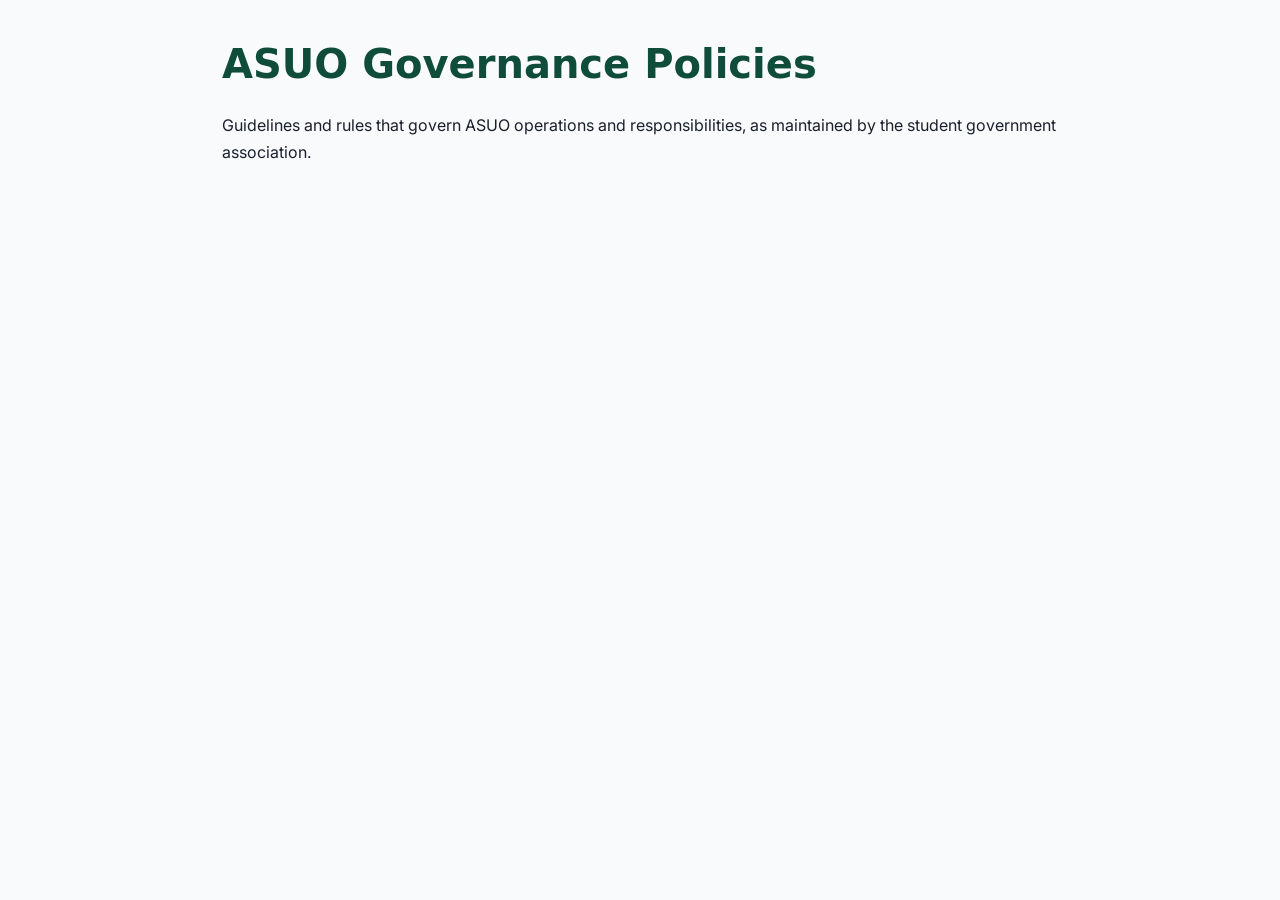
<file: asuogivernance policies .html>
<!DOCTYPE html>
<html lang="en">
<head>
  <meta charset="UTF-8">
  <title>ASUO Governance Policies — SGES</title>
  <meta name="viewport" content="width=device-width, initial-scale=1">
  <link href="https://fonts.googleapis.com/css2?family=Inter:wght@300;400;600;700&display=swap" rel="stylesheet">
  <link rel="stylesheet" href="asuogivernance policies .css">
</head>
<body>
  <h1>ASUO Governance Policies</h1>
  <p>Guidelines and rules that govern ASUO operations and responsibilities, as maintained by the student government association.</p>
  <!-- Link out to your hosted PDFs or policy pages when ready -->
</body>
</html>
</file>
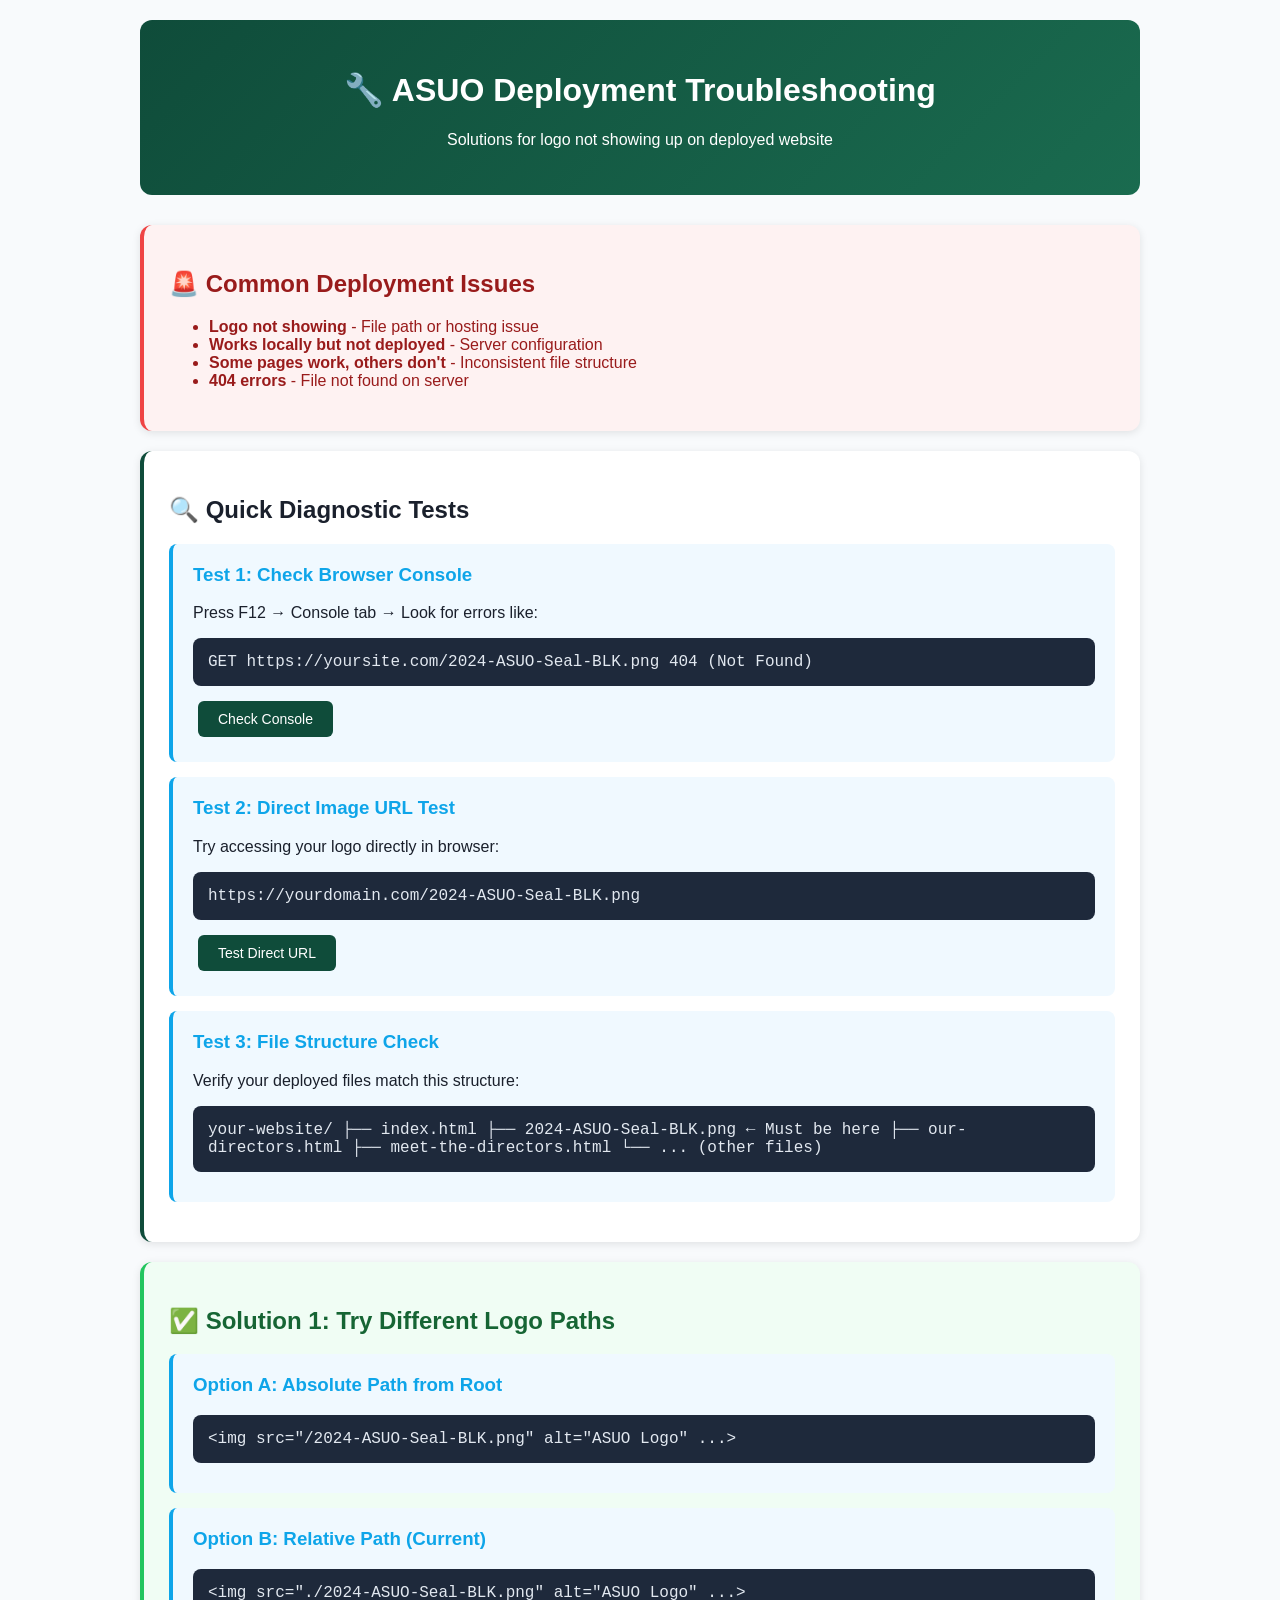
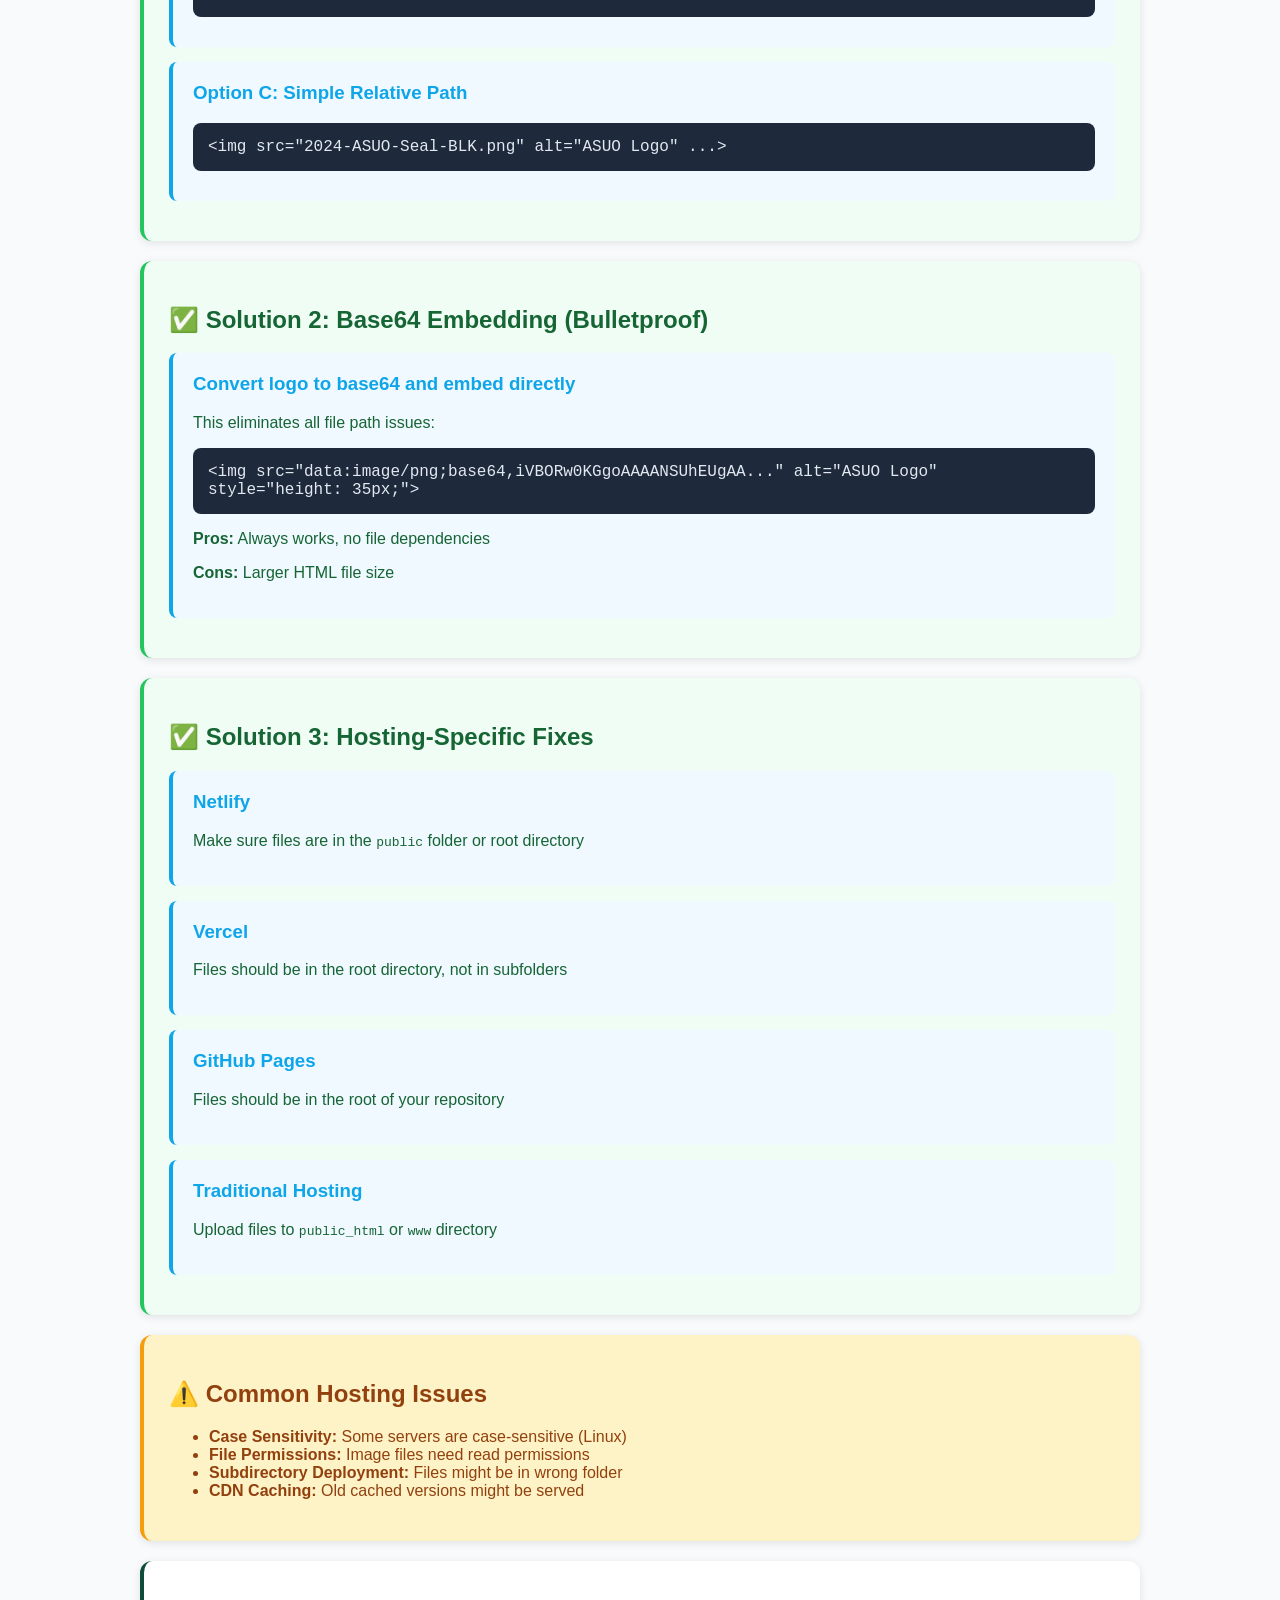
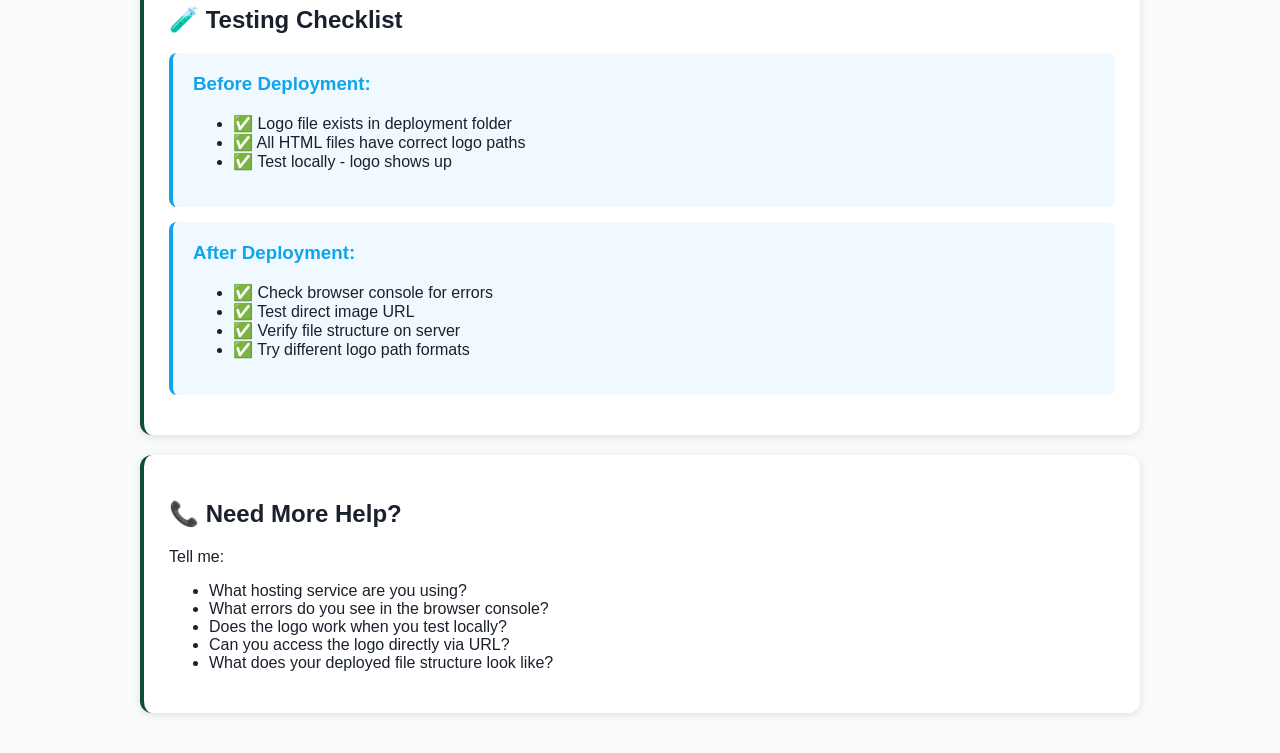
<file: deployment-troubleshooting.html>
<!DOCTYPE html>
<html lang="en">
<head>
  <meta charset="UTF-8">
  <meta name="viewport" content="width=device-width, initial-scale=1.0">
  <title>ASUO Deployment Troubleshooting Guide</title>
  <style>
    body {
      font-family: 'Inter', Arial, sans-serif;
      max-width: 1000px;
      margin: 0 auto;
      padding: 20px;
      background: #f8fafc;
      color: #1a202c;
    }
    .header {
      background: linear-gradient(135deg, #0f4c3a 0%, #1a6b4f 100%);
      color: white;
      padding: 30px;
      border-radius: 12px;
      margin-bottom: 30px;
      text-align: center;
    }
    .section {
      background: white;
      padding: 25px;
      margin: 20px 0;
      border-radius: 12px;
      box-shadow: 0 2px 8px rgba(0,0,0,0.1);
      border-left: 4px solid #0f4c3a;
    }
    .problem {
      background: #fef2f2;
      border-left: 4px solid #ef4444;
      color: #991b1b;
    }
    .solution {
      background: #f0fdf4;
      border-left: 4px solid #22c55e;
      color: #166534;
    }
    .warning {
      background: #fef3c7;
      border-left: 4px solid #f59e0b;
      color: #92400e;
    }
    .code-block {
      background: #1e293b;
      color: #e2e8f0;
      padding: 15px;
      border-radius: 8px;
      font-family: 'Courier New', monospace;
      overflow-x: auto;
      margin: 10px 0;
    }
    .step {
      background: #f0f9ff;
      border-left: 4px solid #0ea5e9;
      padding: 20px;
      margin: 15px 0;
      border-radius: 8px;
    }
    .step h3 {
      color: #0ea5e9;
      margin-top: 0;
    }
    .test-button {
      background: #0f4c3a;
      color: white;
      border: none;
      padding: 10px 20px;
      border-radius: 6px;
      cursor: pointer;
      margin: 5px;
      font-size: 14px;
    }
    .test-button:hover {
      background: #1a6b4f;
    }
  </style>
</head>
<body>
  <div class="header">
    <h1>🔧 ASUO Deployment Troubleshooting</h1>
    <p>Solutions for logo not showing up on deployed website</p>
  </div>

  <div class="section problem">
    <h2>🚨 Common Deployment Issues</h2>
    <ul>
      <li><strong>Logo not showing</strong> - File path or hosting issue</li>
      <li><strong>Works locally but not deployed</strong> - Server configuration</li>
      <li><strong>Some pages work, others don't</strong> - Inconsistent file structure</li>
      <li><strong>404 errors</strong> - File not found on server</li>
    </ul>
  </div>

  <div class="section">
    <h2>🔍 Quick Diagnostic Tests</h2>
    <div class="step">
      <h3>Test 1: Check Browser Console</h3>
      <p>Press F12 → Console tab → Look for errors like:</p>
      <div class="code-block">
GET https://yoursite.com/2024-ASUO-Seal-BLK.png 404 (Not Found)
      </div>
      <button class="test-button" onclick="testConsole()">Check Console</button>
      <div id="consoleResult"></div>
    </div>

    <div class="step">
      <h3>Test 2: Direct Image URL Test</h3>
      <p>Try accessing your logo directly in browser:</p>
      <div class="code-block">
https://yourdomain.com/2024-ASUO-Seal-BLK.png
      </div>
      <button class="test-button" onclick="testDirectImage()">Test Direct URL</button>
      <div id="directImageResult"></div>
    </div>

    <div class="step">
      <h3>Test 3: File Structure Check</h3>
      <p>Verify your deployed files match this structure:</p>
      <div class="code-block">
your-website/
├── index.html
├── 2024-ASUO-Seal-BLK.png  ← Must be here
├── our-directors.html
├── meet-the-directors.html
└── ... (other files)
      </div>
    </div>
  </div>

  <div class="section solution">
    <h2>✅ Solution 1: Try Different Logo Paths</h2>
    <div class="step">
      <h3>Option A: Absolute Path from Root</h3>
      <div class="code-block">
&lt;img src="/2024-ASUO-Seal-BLK.png" alt="ASUO Logo" ...&gt;
      </div>
    </div>
    <div class="step">
      <h3>Option B: Relative Path (Current)</h3>
      <div class="code-block">
&lt;img src="./2024-ASUO-Seal-BLK.png" alt="ASUO Logo" ...&gt;
      </div>
    </div>
    <div class="step">
      <h3>Option C: Simple Relative Path</h3>
      <div class="code-block">
&lt;img src="2024-ASUO-Seal-BLK.png" alt="ASUO Logo" ...&gt;
      </div>
    </div>
  </div>

  <div class="section solution">
    <h2>✅ Solution 2: Base64 Embedding (Bulletproof)</h2>
    <div class="step">
      <h3>Convert logo to base64 and embed directly</h3>
      <p>This eliminates all file path issues:</p>
      <div class="code-block">
&lt;img src="[data-uri]..." alt="ASUO Logo" style="height: 35px;"&gt;
      </div>
      <p><strong>Pros:</strong> Always works, no file dependencies</p>
      <p><strong>Cons:</strong> Larger HTML file size</p>
    </div>
  </div>

  <div class="section solution">
    <h2>✅ Solution 3: Hosting-Specific Fixes</h2>
    <div class="step">
      <h3>Netlify</h3>
      <p>Make sure files are in the <code>public</code> folder or root directory</p>
    </div>
    <div class="step">
      <h3>Vercel</h3>
      <p>Files should be in the root directory, not in subfolders</p>
    </div>
    <div class="step">
      <h3>GitHub Pages</h3>
      <p>Files should be in the root of your repository</p>
    </div>
    <div class="step">
      <h3>Traditional Hosting</h3>
      <p>Upload files to <code>public_html</code> or <code>www</code> directory</p>
    </div>
  </div>

  <div class="section warning">
    <h2>⚠️ Common Hosting Issues</h2>
    <ul>
      <li><strong>Case Sensitivity:</strong> Some servers are case-sensitive (Linux)</li>
      <li><strong>File Permissions:</strong> Image files need read permissions</li>
      <li><strong>Subdirectory Deployment:</strong> Files might be in wrong folder</li>
      <li><strong>CDN Caching:</strong> Old cached versions might be served</li>
    </ul>
  </div>

  <div class="section">
    <h2>🧪 Testing Checklist</h2>
    <div class="step">
      <h3>Before Deployment:</h3>
      <ul>
        <li>✅ Logo file exists in deployment folder</li>
        <li>✅ All HTML files have correct logo paths</li>
        <li>✅ Test locally - logo shows up</li>
      </ul>
    </div>
    <div class="step">
      <h3>After Deployment:</h3>
      <ul>
        <li>✅ Check browser console for errors</li>
        <li>✅ Test direct image URL</li>
        <li>✅ Verify file structure on server</li>
        <li>✅ Try different logo path formats</li>
      </ul>
    </div>
  </div>

  <div class="section">
    <h2>📞 Need More Help?</h2>
    <p>Tell me:</p>
    <ul>
      <li>What hosting service are you using?</li>
      <li>What errors do you see in the browser console?</li>
      <li>Does the logo work when you test locally?</li>
      <li>Can you access the logo directly via URL?</li>
      <li>What does your deployed file structure look like?</li>
    </ul>
  </div>

  <script>
    function testConsole() {
      const result = document.getElementById('consoleResult');
      result.innerHTML = '<p style="color: #0ea5e9;">🔍 Open your browser console (F12) and look for any red error messages related to the logo file.</p>';
    }

    function testDirectImage() {
      const result = document.getElementById('directImageResult');
      result.innerHTML = '<p style="color: #0ea5e9;">🔍 Try opening this URL in a new tab: <code>https://yourdomain.com/2024-ASUO-Seal-BLK.png</code> (replace yourdomain.com with your actual domain)</p>';
    }
  </script>
</body>
</html>
</file>
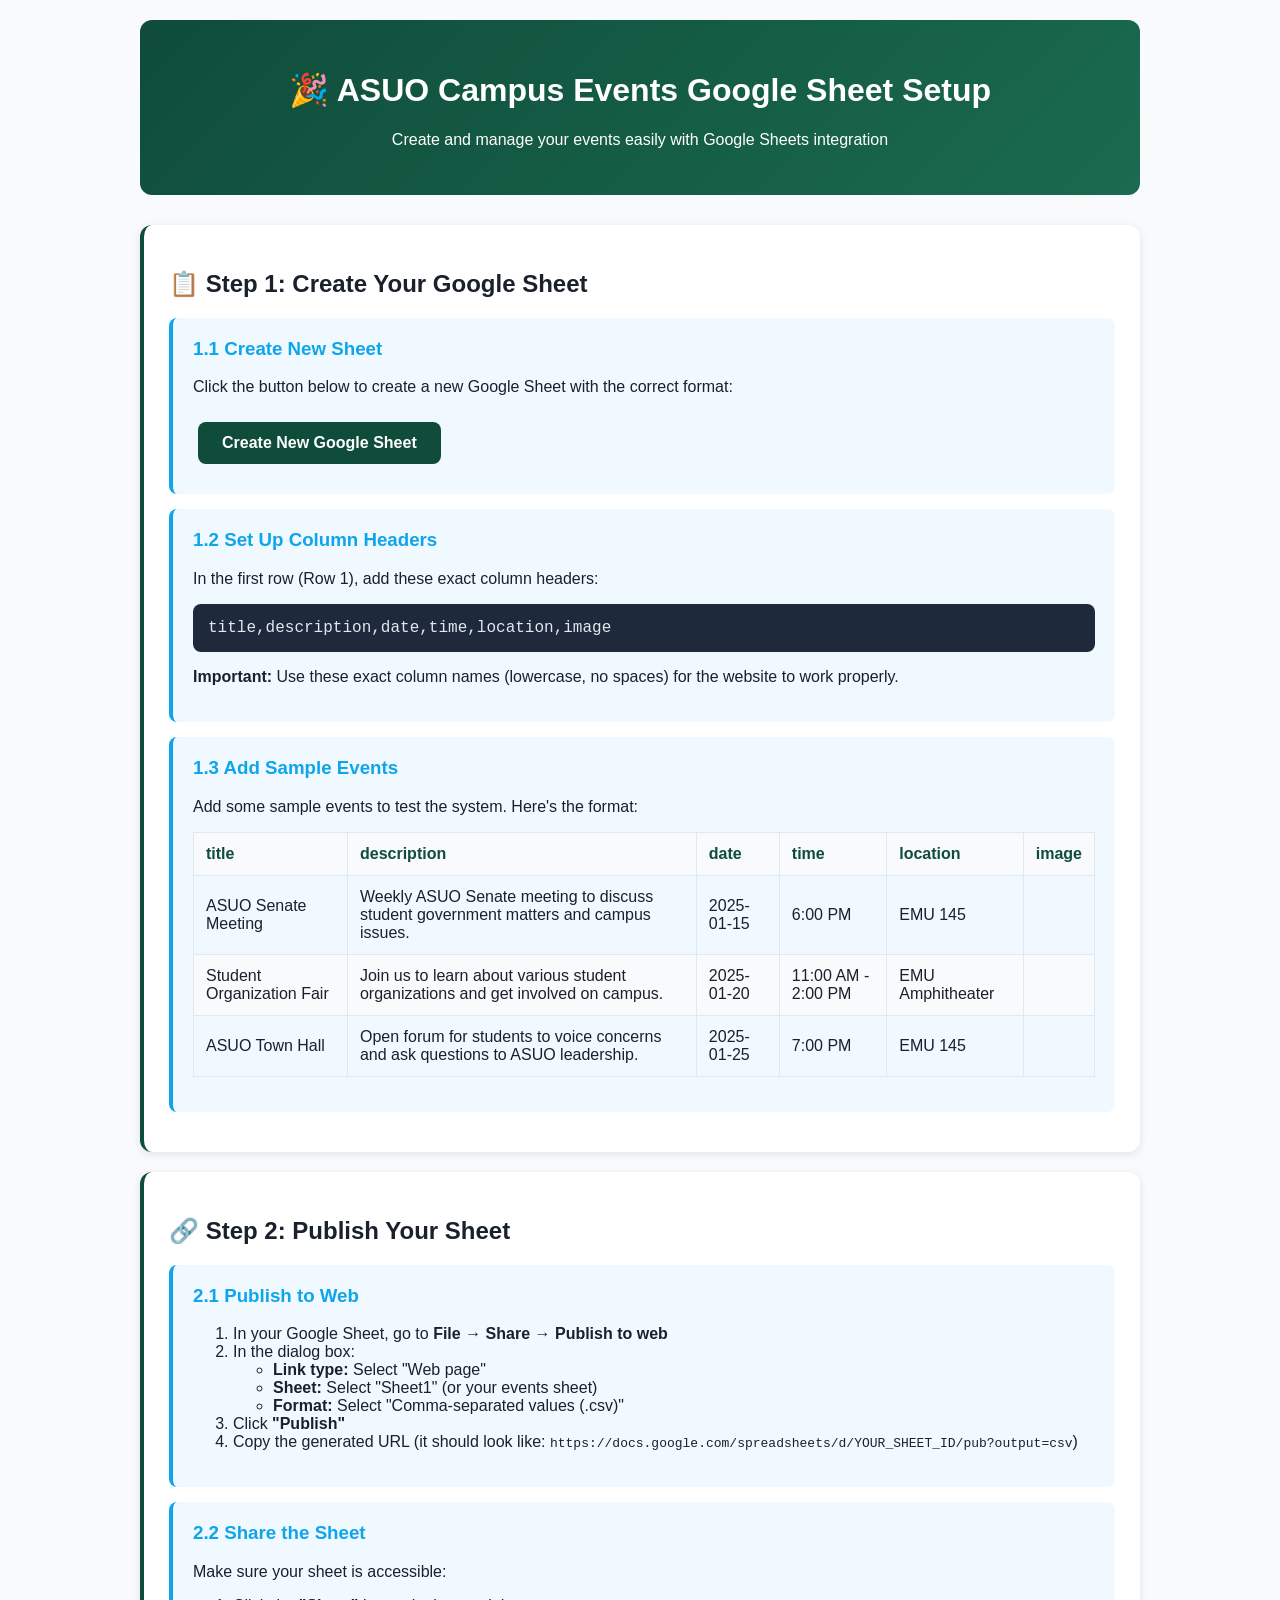
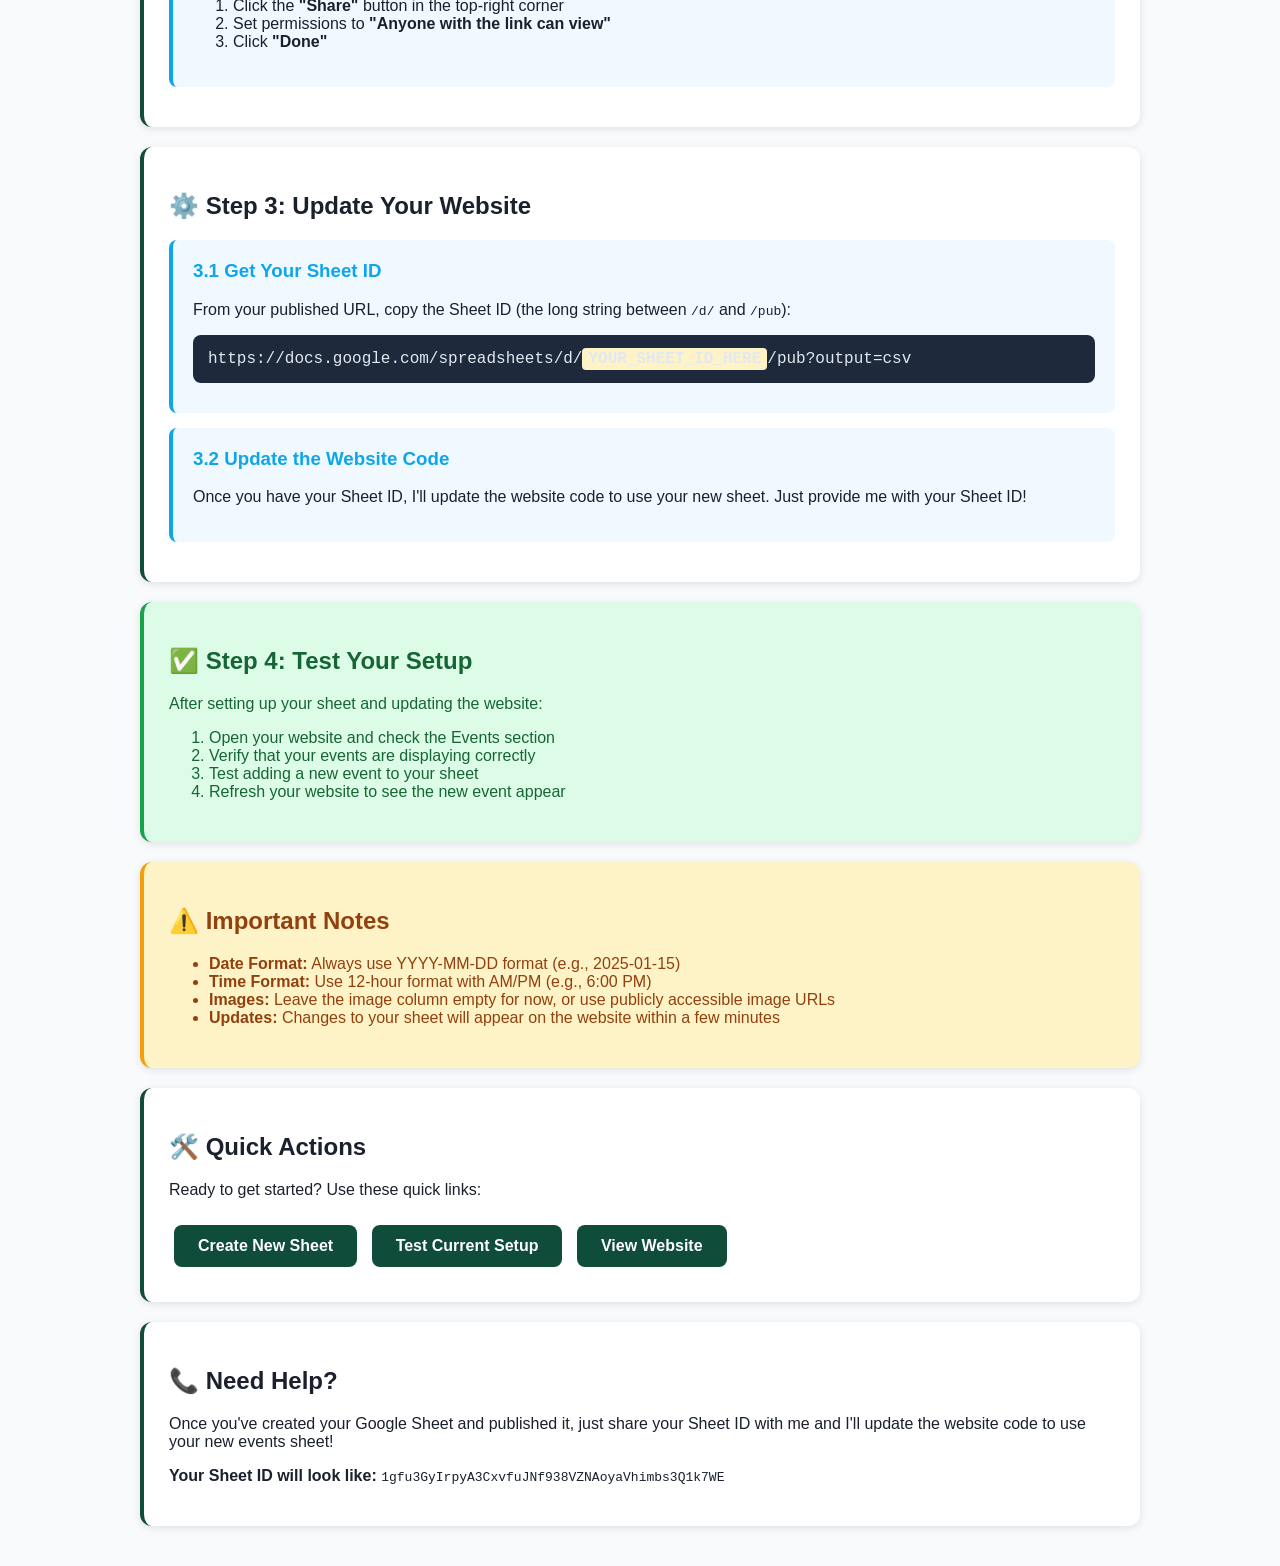
<file: events-sheet-setup.html>
<!DOCTYPE html>
<html lang="en">
<head>
  <meta charset="UTF-8">
  <meta name="viewport" content="width=device-width, initial-scale=1.0">
  <title>ASUO Events Google Sheet Setup</title>
  <style>
    body {
      font-family: 'Inter', Arial, sans-serif;
      max-width: 1000px;
      margin: 0 auto;
      padding: 20px;
      background: #f8fafc;
      color: #1a202c;
    }
    .header {
      background: linear-gradient(135deg, #0f4c3a 0%, #1a6b4f 100%);
      color: white;
      padding: 30px;
      border-radius: 12px;
      margin-bottom: 30px;
      text-align: center;
    }
    .section {
      background: white;
      padding: 25px;
      margin: 20px 0;
      border-radius: 12px;
      box-shadow: 0 2px 8px rgba(0,0,0,0.1);
      border-left: 4px solid #0f4c3a;
    }
    .step {
      background: #f0f9ff;
      border-left: 4px solid #0ea5e9;
      padding: 20px;
      margin: 15px 0;
      border-radius: 8px;
    }
    .step h3 {
      color: #0ea5e9;
      margin-top: 0;
    }
    .code-block {
      background: #1e293b;
      color: #e2e8f0;
      padding: 15px;
      border-radius: 8px;
      font-family: 'Courier New', monospace;
      overflow-x: auto;
      margin: 10px 0;
    }
    .highlight {
      background: #fef3c7;
      padding: 2px 6px;
      border-radius: 4px;
      font-weight: 600;
    }
    .success {
      background: #dcfce7;
      border-left: 4px solid #16a34a;
      color: #166534;
    }
    .warning {
      background: #fef3c7;
      border-left: 4px solid #f59e0b;
      color: #92400e;
    }
    .link-button {
      display: inline-block;
      background: #0f4c3a;
      color: white;
      padding: 12px 24px;
      text-decoration: none;
      border-radius: 8px;
      font-weight: 600;
      margin: 10px 5px;
      transition: background 0.3s ease;
    }
    .link-button:hover {
      background: #1a6b4f;
    }
    .example-table {
      width: 100%;
      border-collapse: collapse;
      margin: 15px 0;
    }
    .example-table th,
    .example-table td {
      border: 1px solid #e2e8f0;
      padding: 12px;
      text-align: left;
    }
    .example-table th {
      background: #f8fafc;
      font-weight: 600;
      color: #0f4c3a;
    }
    .example-table tr:nth-child(even) {
      background: #f8fafc;
    }
  </style>
</head>
<body>
  <div class="header">
    <h1>🎉 ASUO Campus Events Google Sheet Setup</h1>
    <p>Create and manage your events easily with Google Sheets integration</p>
  </div>

  <div class="section">
    <h2>📋 Step 1: Create Your Google Sheet</h2>
    <div class="step">
      <h3>1.1 Create New Sheet</h3>
      <p>Click the button below to create a new Google Sheet with the correct format:</p>
      <a href="https://docs.google.com/spreadsheets/create" target="_blank" class="link-button">Create New Google Sheet</a>
    </div>
    
    <div class="step">
      <h3>1.2 Set Up Column Headers</h3>
      <p>In the first row (Row 1), add these exact column headers:</p>
      <div class="code-block">
title,description,date,time,location,image
      </div>
      <p><strong>Important:</strong> Use these exact column names (lowercase, no spaces) for the website to work properly.</p>
    </div>

    <div class="step">
      <h3>1.3 Add Sample Events</h3>
      <p>Add some sample events to test the system. Here's the format:</p>
      <table class="example-table">
        <thead>
          <tr>
            <th>title</th>
            <th>description</th>
            <th>date</th>
            <th>time</th>
            <th>location</th>
            <th>image</th>
          </tr>
        </thead>
        <tbody>
          <tr>
            <td>ASUO Senate Meeting</td>
            <td>Weekly ASUO Senate meeting to discuss student government matters and campus issues.</td>
            <td>2025-01-15</td>
            <td>6:00 PM</td>
            <td>EMU 145</td>
            <td></td>
          </tr>
          <tr>
            <td>Student Organization Fair</td>
            <td>Join us to learn about various student organizations and get involved on campus.</td>
            <td>2025-01-20</td>
            <td>11:00 AM - 2:00 PM</td>
            <td>EMU Amphitheater</td>
            <td></td>
          </tr>
          <tr>
            <td>ASUO Town Hall</td>
            <td>Open forum for students to voice concerns and ask questions to ASUO leadership.</td>
            <td>2025-01-25</td>
            <td>7:00 PM</td>
            <td>EMU 145</td>
            <td></td>
          </tr>
        </tbody>
      </table>
    </div>
  </div>

  <div class="section">
    <h2>🔗 Step 2: Publish Your Sheet</h2>
    <div class="step">
      <h3>2.1 Publish to Web</h3>
      <ol>
        <li>In your Google Sheet, go to <strong>File → Share → Publish to web</strong></li>
        <li>In the dialog box:
          <ul>
            <li><strong>Link type:</strong> Select "Web page"</li>
            <li><strong>Sheet:</strong> Select "Sheet1" (or your events sheet)</li>
            <li><strong>Format:</strong> Select "Comma-separated values (.csv)"</li>
          </ul>
        </li>
        <li>Click <strong>"Publish"</strong></li>
        <li>Copy the generated URL (it should look like: <code>https://docs.google.com/spreadsheets/d/YOUR_SHEET_ID/pub?output=csv</code>)</li>
      </ol>
    </div>

    <div class="step">
      <h3>2.2 Share the Sheet</h3>
      <p>Make sure your sheet is accessible:</p>
      <ol>
        <li>Click the <strong>"Share"</strong> button in the top-right corner</li>
        <li>Set permissions to <strong>"Anyone with the link can view"</strong></li>
        <li>Click <strong>"Done"</strong></li>
      </ol>
    </div>
  </div>

  <div class="section">
    <h2>⚙️ Step 3: Update Your Website</h2>
    <div class="step">
      <h3>3.1 Get Your Sheet ID</h3>
      <p>From your published URL, copy the Sheet ID (the long string between <code>/d/</code> and <code>/pub</code>):</p>
      <div class="code-block">
https://docs.google.com/spreadsheets/d/<span class="highlight">YOUR_SHEET_ID_HERE</span>/pub?output=csv
      </div>
    </div>

    <div class="step">
      <h3>3.2 Update the Website Code</h3>
      <p>Once you have your Sheet ID, I'll update the website code to use your new sheet. Just provide me with your Sheet ID!</p>
    </div>
  </div>

  <div class="section success">
    <h2>✅ Step 4: Test Your Setup</h2>
    <p>After setting up your sheet and updating the website:</p>
    <ol>
      <li>Open your website and check the Events section</li>
      <li>Verify that your events are displaying correctly</li>
      <li>Test adding a new event to your sheet</li>
      <li>Refresh your website to see the new event appear</li>
    </ol>
  </div>

  <div class="section warning">
    <h2>⚠️ Important Notes</h2>
    <ul>
      <li><strong>Date Format:</strong> Always use YYYY-MM-DD format (e.g., 2025-01-15)</li>
      <li><strong>Time Format:</strong> Use 12-hour format with AM/PM (e.g., 6:00 PM)</li>
      <li><strong>Images:</strong> Leave the image column empty for now, or use publicly accessible image URLs</li>
      <li><strong>Updates:</strong> Changes to your sheet will appear on the website within a few minutes</li>
    </ul>
  </div>

  <div class="section">
    <h2>🛠️ Quick Actions</h2>
    <p>Ready to get started? Use these quick links:</p>
    <a href="https://docs.google.com/spreadsheets/create" target="_blank" class="link-button">Create New Sheet</a>
    <a href="test-sheets.html" class="link-button">Test Current Setup</a>
    <a href="index.html" class="link-button">View Website</a>
  </div>

  <div class="section">
    <h2>📞 Need Help?</h2>
    <p>Once you've created your Google Sheet and published it, just share your Sheet ID with me and I'll update the website code to use your new events sheet!</p>
    <p><strong>Your Sheet ID will look like:</strong> <code>1gfu3GyIrpyA3CxvfuJNf938VZNAoyaVhimbs3Q1k7WE</code></p>
  </div>
</body>
</html>
</file>
<file: asuogivernance policies .css>
/* CSS Reset & Variables */
*, *::before, *::after { 
  box-sizing: border-box; 
  margin: 0; 
  padding: 0; 
}

:root {
  --primary: #0f4c3a;
  --primary-light: #1a6b4f;
  --accent: #FFD200;
  --accent-light: #FFE55C;
  --accent-dark: #E6BD00;
  --surface: #ffffff;
  --surface-alt: #f8fafc;
  --text-primary: #1a202c;
  --text-secondary: #4a5568;
  --text-muted: #718096;
  --border: #e2e8f0;
  --shadow-sm: 0 1px 3px 0 rgba(0, 0, 0, 0.1), 0 1px 2px 0 rgba(0, 0, 0, 0.06);
  --shadow-md: 0 4px 6px -1px rgba(0, 0, 0, 0.1), 0 2px 4px -1px rgba(0, 0, 0, 0.06);
  --shadow-lg: 0 10px 15px -3px rgba(0, 0, 0, 0.1), 0 4px 6px -2px rgba(0, 0, 0, 0.05);
  --font-primary: 'Inter', system-ui, -apple-system, sans-serif;
  --font-display: 'Space Grotesk', system-ui, -apple-system, sans-serif;
}

html { 
  scroll-behavior: smooth; 
  font-size: 16px;
}

body {
  font-family: var(--font-primary);
  line-height: 1.6;
  color: var(--text-primary);
  background-color: var(--surface-alt);
  -webkit-font-smoothing: antialiased;
  -moz-osx-font-smoothing: grayscale;
  margin: 0;
  padding: 2rem;
  max-width: 900px;
  margin: 0 auto;
}

h1 {
  color: var(--primary);
  font-family: var(--font-display);
  font-size: 2.5rem;
  font-weight: 600;
  margin-bottom: 1rem;
}

h2 {
  color: var(--primary-light);
  font-family: var(--font-display);
  font-size: 1.8rem;
  font-weight: 600;
  margin: 2rem 0 1rem 0;
}

p {
  margin-bottom: 1rem;
  color: var(--text-primary);
  line-height: 1.7;
}

ul {
  margin: 1rem 0 1rem 2rem;
}

li {
  margin-bottom: 0.5rem;
  color: var(--text-primary);
  line-height: 1.6;
}

strong {
  color: var(--primary);
  font-weight: 600;
}

/* Responsive Design */
@media (max-width: 768px) {
  body {
    padding: 1rem;
  }
  
  h1 {
    font-size: 2rem;
  }
  
  h2 {
    font-size: 1.5rem;
  }
}
</file>
